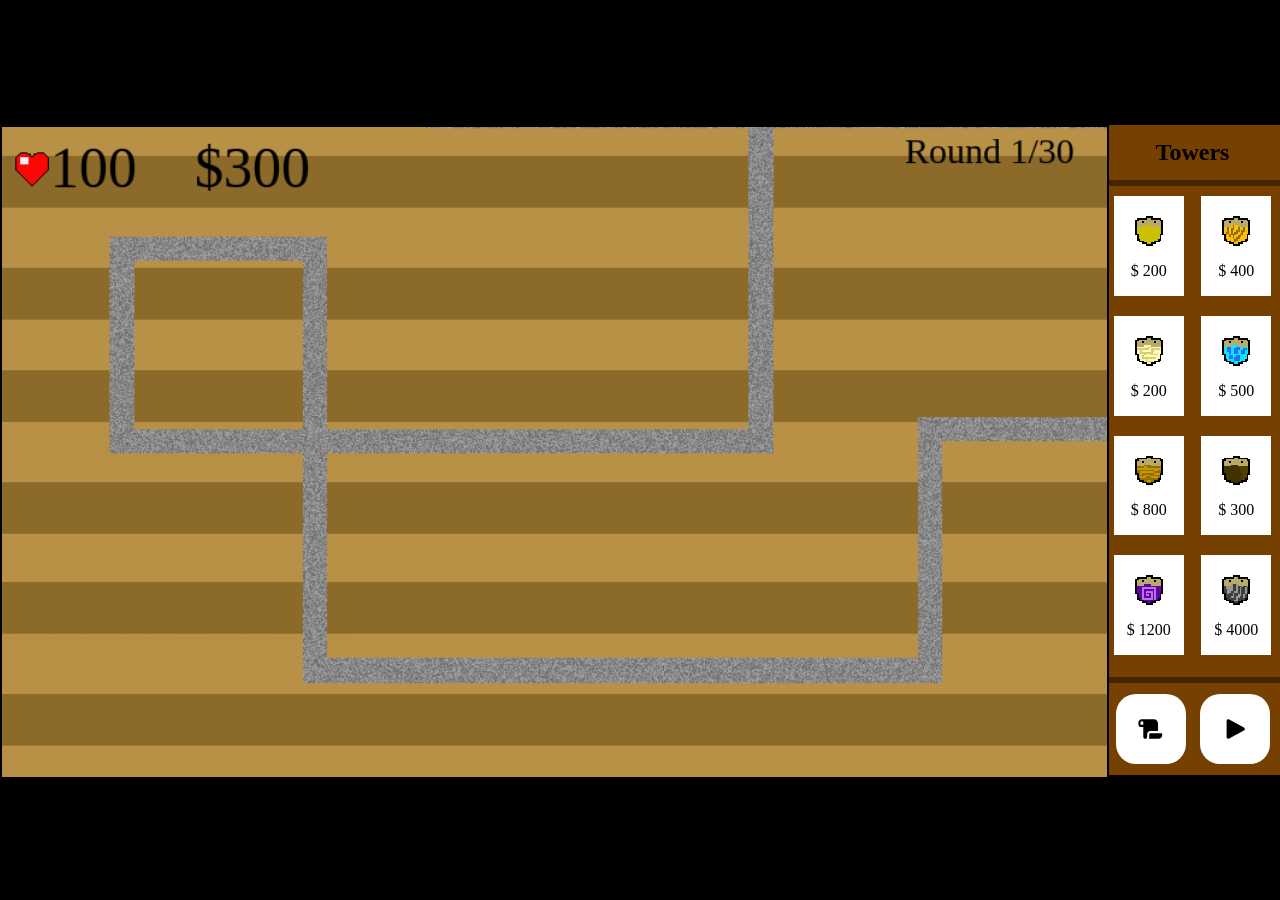
<file: index.html>
<!DOCTYPE html>
<html lang="en">
<head>
    <meta charset="UTF-8">
    <meta name="viewport" content="width=device-width, initial-scale=1.0">
    <title>School Tower Defense</title>
    <link rel="stylesheet" href="style.css">
</head>
<body>
    <div id="gameContainer">    
        <div class="canvasContainer">
            <canvas class="canvasDeco" id="mapCanvas" height="540" width="918"></canvas>
            <canvas class="canvasDeco" id="bookCanvas" height="540" width="918"></canvas>
            <canvas class="canvasDeco" id="towerCanvas" height="540" width="918"></canvas>
            <canvas class="canvasDeco" id="towerPlaceCanvas" height="540" width="918"></canvas>
            <canvas class="canvasDeco" id="projectileCanvas" height="540" width="918"></canvas>
            <canvas class="canvasDeco" id="uiCanvas" height="540" width="918"></canvas>

            <div id="upgradeTab" class="hideUpgrade">
                <div class="image"></div>
                <div class="towerName"></div>
                <div class="descriptionUpgrade"></div>
                <div class="upgrade"></div>
            </div>
        </div>
        <div id="sideTab">
            <div id="towersTab">
                <div id="top">
                    <h2>Towers</h2>
                </div>
                <div class="towers">
                    <div class="tower" id="1" title="Johnny | Basic Tower">
                        <img src="sprites/tower1.png" draggable="false">
                        <p>$ 200</p>
                    </div>
                    <div class="tower" id="2" title="Teduded | Damage Dealer">
                        <img src="sprites/tower2.png" draggable="false">
                        <p>$ 400</p>
                    </div>
                    <div class="tower" id="3" title="Fabbe | Sniper">
                        <img src="sprites/tower3.png" draggable="false">
                        <p>$ 200</p>
                    </div>
                    <div class="tower" id="4" title="Fifika | Freeze">
                        <img src="sprites/tower4.png" draggable="false">
                        <p>$ 500</p>
                    </div>
                    <div class="tower" id="5" title="Beast | Fast">
                        <img src="sprites/tower5.png" draggable="false">
                        <p>$ 800</p>
                    </div>
                    <div class="tower" id="6" title="Wilhanson | Glue">
                        <img src="sprites/tower6.png" draggable="false">
                        <p>$ 300</p>
                    </div>
                    <div class="tower" id="7" title="Vigor | Poison">
                        <img src="sprites/tower7.png" draggable="false">
                        <p>$ 1200</p>
                    </div>
                    <div class="tower" id="8" title="Howarts | Super">
                        <img src="sprites/tower8.png" draggable="false">
                        <p>$ 4000</p>
                    </div>
                </div>
            </div>
            <div id="buttons">
                <div id="changeLogBtn" title="View Changelog">
                    <img src="svg/scroll-solid-full.svg" class="svg">
                </div>
                <div id="pauseBtn" title="Resume Game">
                    <img src="svg/play-solid-full.svg" class="svg">
                </div>
            </div>
        </div>
    </div>
    <script src="script.js"></script>
</body>
</html>
</file>
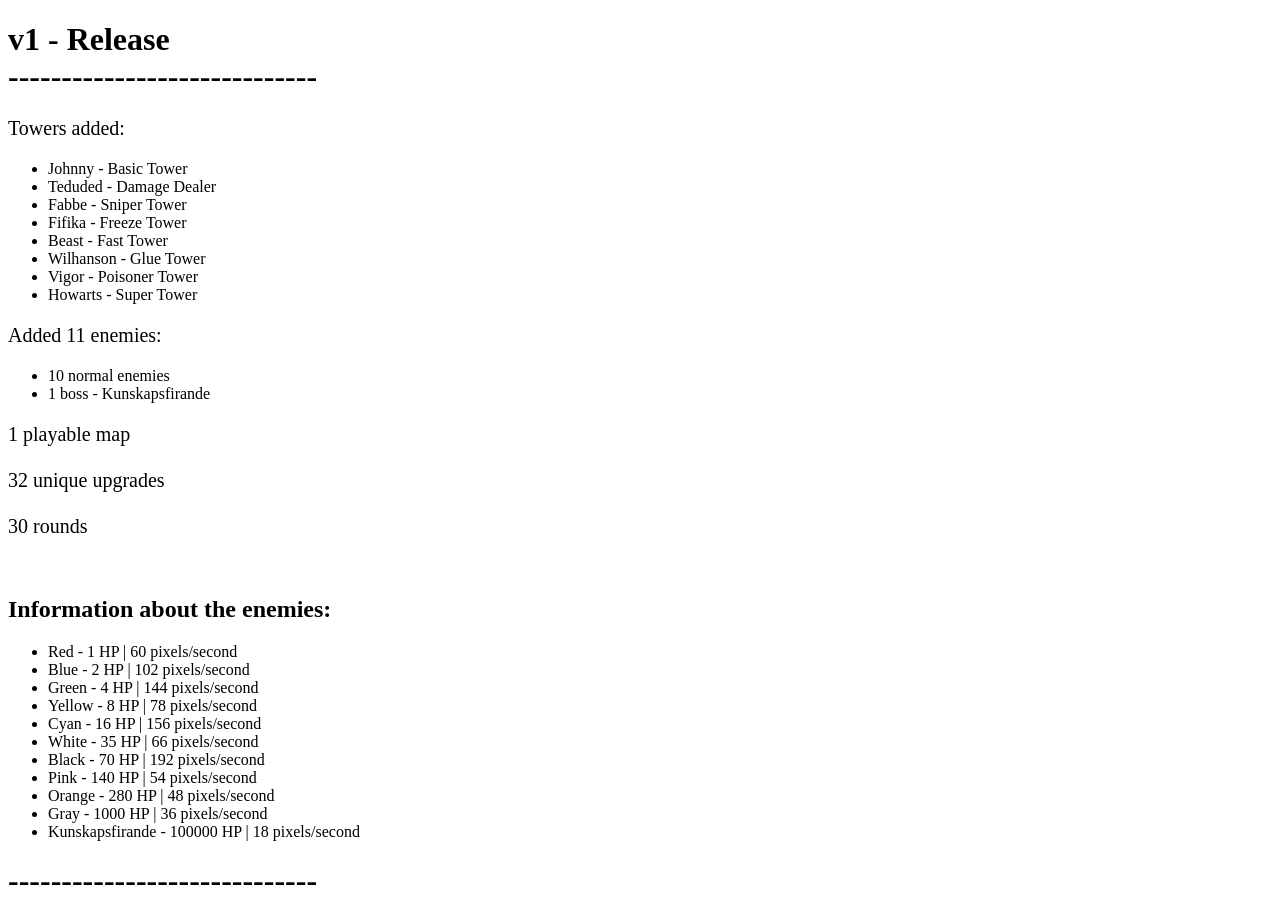
<file: changelog.html>
<!DOCTYPE html>
<html lang="en">
<head>
    <meta charset="UTF-8">
    <meta name="viewport" content="width=device-width, initial-scale=1.0">
    <title>School Tower Defense - Changelog</title>
</head>
<body>
    <div>
        <h1>
            v1 - Release<br>
            -----------------------------
        </h1>
        <p style="font-size: 20px;">
            Towers added:<br>
        </p>
        <ul>
            <li>
                Johnny - Basic Tower
            </li>
            <li>
                Teduded - Damage Dealer
            </li>
            <li>
                Fabbe - Sniper Tower
            </li>
            <li>
                Fifika - Freeze Tower
            </li>
            <li>
                Beast - Fast Tower
            </li>
            <li>
                Wilhanson - Glue Tower
            </li>
            <li>
                Vigor - Poisoner Tower
            </li>
            <li>
                Howarts - Super Tower
            </li>
        </ul>
        <p style="font-size: 20px;">
            Added 11 enemies:
        </p>
        <ul>
            <li>
                10 normal enemies
            </li>
            <li>
                1 boss - Kunskapsfirande
            </li>
        </ul>
        <p style="font-size: 20px;">
            1 playable map <br><br>
            32 unique upgrades <br><br>
            30 rounds
        </p>
        <br>
        <h2>
            Information about the enemies:
        </h2>
        <ul>
            <li>
                Red - 1 HP | 60 pixels/second
            </li>
            <li>
                Blue - 2 HP | 102 pixels/second
            </li>
            <li>
                Green - 4 HP | 144 pixels/second
            </li>
            <li>
                Yellow - 8 HP | 78 pixels/second
            </li>
            <li>
                Cyan - 16 HP | 156 pixels/second
            </li>
            <li>
                White - 35 HP | 66 pixels/second
            </li>
            <li>
                Black - 70 HP | 192 pixels/second
            </li>
            <li>
                Pink - 140 HP | 54 pixels/second
            </li>
            <li>
                Orange - 280 HP | 48 pixels/second
            </li>
            <li>
                Gray - 1000 HP | 36 pixels/second
            </li>
            <li>
                Kunskapsfirande - 100000 HP | 18 pixels/second
            </li>
        </ul>
        <h1>-----------------------------</h1>
    </div>
</body>
</html>
</file>
<file: style.css>
* {
    user-select: none;
}

html, body {
    margin: 0;
    padding: 0;
    height: 100%;
    background-color: black;
}

body {
    width: 100%;
    display: flex;
    align-items: center;
    justify-content: center;
    overflow: hidden;
}

#gameContainer {
    display: flex;
    flex-direction: row;
    aspect-ratio: 2560/1300;
}

.canvasContainer {
    position: relative;
    height: 100%;
    aspect-ratio: 1.7/1;
    flex-shrink: 0;
    z-index: 2;
}

.canvasDeco {
    position: absolute;
    top: 0;
    left: 0;
    height: 100%;
    border: 2px solid black;
}

#sideTab {
    display: flex;
    flex-direction: column;
    width: 100%;
    height: 100%;
    background-color: rgb(117, 64, 0);
    z-index: 1;
}

#towersTab {
    width: 100%;
    height: 85%;
}

#mapCanvas {
    background-image: url(gameMap.png);
    background-repeat: no-repeat;
    background-size: cover;
}

#buttons {
    border-top: 6px solid rgb(67, 37, 0);
    width: 100%;
    height: 15%;
    display: flex;
    align-items: center;
    justify-content: center;
    flex-direction: row;
    gap: 8%;
}

#top {
    display: flex;
    align-items: center;
    justify-content: center;
    border-bottom: 6px solid rgb(67, 37, 0);
    height: 10%;
}


#changeLogBtn, #pauseBtn {
    display: flex;
    align-items: center;
    justify-content: center;
    width: 40%;
    border-radius: 20px;
    aspect-ratio: 1/1;
    background-color: white;
    cursor: pointer;
}

.towers {
    display: flex;
    flex-direction: row;
    flex-wrap: wrap;
    align-content: flex-start;
    align-items: flex-start;
    overflow-y: auto;
    height: 87.5%;
    width: 100%;
    -ms-overflow-style: none;
    scrollbar-width: none;
}

.towers::-webkit-scrollbar {
    display: none;
}


.tower {
    cursor: grab;
    display: flex;
    flex-direction: column;
    align-items: center;
    background-color: white;
    width: 40%;
    padding: 20px 0 0 0;
    margin: 10px 5%;
}


img {
    image-rendering: pixelated;
    width: 40%;
}

#upgradeTab {
    position: absolute;
    overflow: hidden;
    top: 5%;
    right: 0;
    background-color: rgb(117, 64, 0);
    height: 90%;
    transition: width 0.3s ease-in;
}

#upgradeTab .image {
    position: relative;
    display: flex;
    justify-content: center;
    align-items: center;
    background-color: white;
    border: solid 5px black;
    padding: 22%;
    margin: 2.2%;
    width: 50%;
}

#upgradeTab .image img {
    width: 100%;
}

#upgradeTab .shots {
    position: absolute;
    bottom: 0;
    width: 100%;
    text-align: center;
    font-size: clamp(1rem, calc(1vw + 1vh), 3rem);
}

#upgradeTab .towerName {
    text-align: center;
    font-size: clamp(1rem, calc(1vw + 1vh), 3rem);
    background-color: rgb(90, 50, 0);
    font-weight: bold;
}

#upgradeTab .descriptionUpgrade {
    display: flex;
    flex-wrap: wrap;
    flex-direction: column;
    height: 20%;
    text-align: center;
    font-size: clamp(0.5rem, calc(0.5vw + 0.5vh), 1.5rem);
}

#upgradeTab .upgrade {
    display: flex;
    justify-content: center;
}

#upgradeTab .upgrade button {
    display: block;
    width: 90%;
    padding: 5% 0;
    font-size: clamp(1rem, calc(0.5vw + 0.5vh), 3rem);
    font-weight: bold;
    cursor: pointer;
}

.hideUpgrade {
    width: 0%;
}

.showUpgrade {
    width: 30%;
}
</file>
